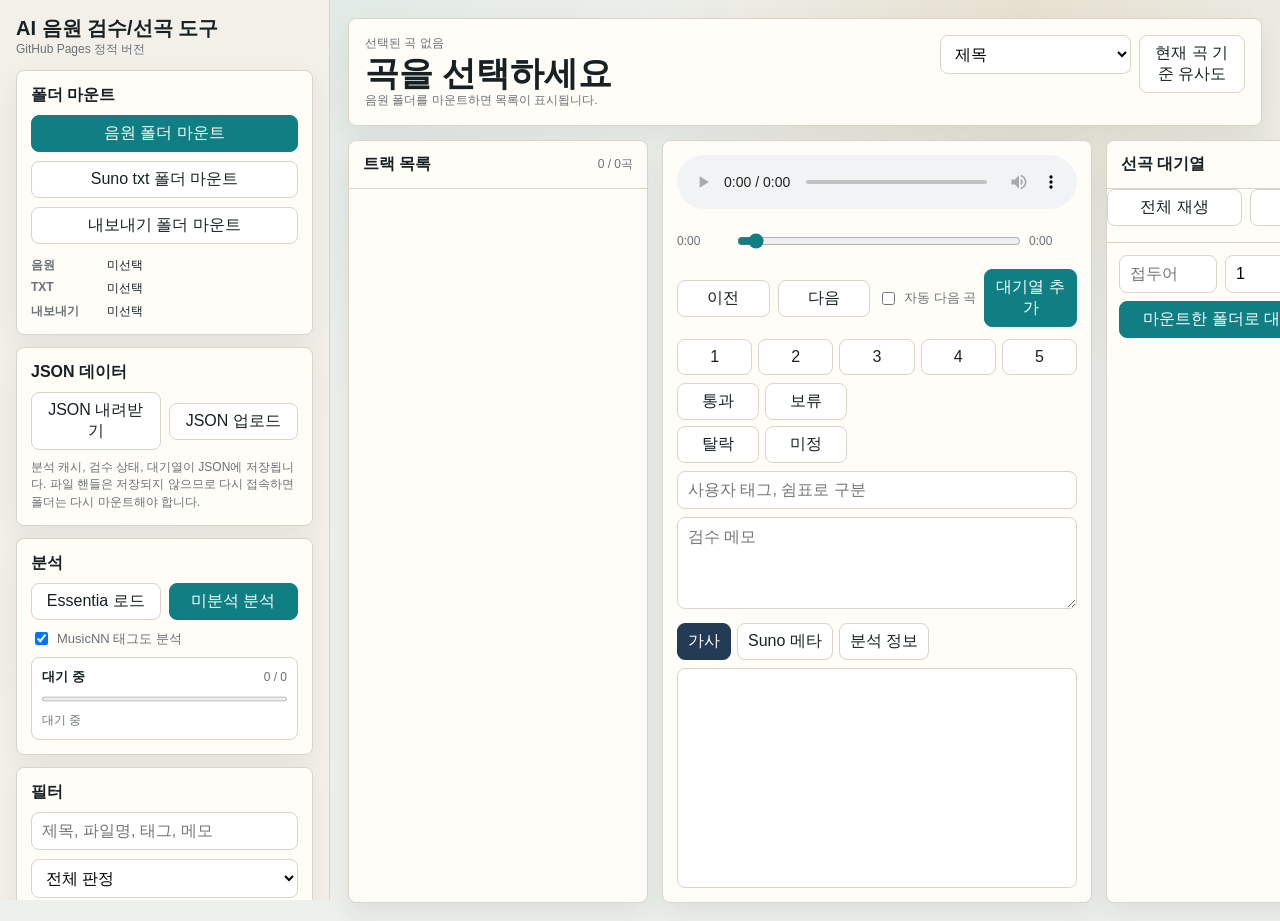
<file: index.html>
<!doctype html>
<html lang="ko">
  <head>
    <meta charset="utf-8">
    <meta name="viewport" content="width=device-width, initial-scale=1">
    <title>AI 음원 검수/선곡 도구 - Static</title>
    <link rel="stylesheet" href="./styles.css">
  </head>
  <body>
    <aside class="sidebar">
      <header class="brand">
        <h1>AI 음원 검수/선곡 도구</h1>
        <p>GitHub Pages 정적 버전</p>
      </header>

      <section class="panel">
        <h2>폴더 마운트</h2>
        <button id="mountAudio" class="primary" type="button">음원 폴더 마운트</button>
        <button id="mountTxt" type="button">Suno txt 폴더 마운트</button>
        <button id="mountExport" type="button">내보내기 폴더 마운트</button>
        <div class="mount-state">
          <div><strong>음원</strong><span id="audioMountLabel">미선택</span></div>
          <div><strong>TXT</strong><span id="txtMountLabel">미선택</span></div>
          <div><strong>내보내기</strong><span id="exportMountLabel">미선택</span></div>
        </div>
      </section>

      <section class="panel">
        <h2>JSON 데이터</h2>
        <div class="button-row">
          <button id="downloadJson" type="button">JSON 내려받기</button>
          <label class="file-button">JSON 업로드<input id="uploadJson" type="file" accept=".json,application/json"></label>
        </div>
        <p class="hint">분석 캐시, 검수 상태, 대기열이 JSON에 저장됩니다. 파일 핸들은 저장되지 않으므로 다시 접속하면 폴더는 다시 마운트해야 합니다.</p>
      </section>

      <section class="panel">
        <h2>분석</h2>
        <div class="button-row">
          <button id="loadEssentia" type="button">Essentia 로드</button>
          <button id="analyzeMissing" class="primary" type="button">미분석 분석</button>
        </div>
        <label class="inline-check"><input id="useTags" type="checkbox" checked> MusicNN 태그도 분석</label>
        <div class="progress-box">
          <div class="progress-line">
            <strong id="analysisStatus">대기 중</strong>
            <span id="analysisCount">0 / 0</span>
          </div>
          <progress id="analysisProgress" max="100" value="0"></progress>
          <p id="analysisCurrent" class="hint">브라우저에서 wasm으로 BPM/Key를 분석합니다.</p>
        </div>
      </section>

      <section class="panel">
        <h2>필터</h2>
        <input id="searchInput" type="search" placeholder="제목, 파일명, 태그, 메모">
        <select id="verdictFilter">
          <option value="all">전체 판정</option>
          <option value="unset">미정</option>
          <option value="pass">통과</option>
          <option value="hold">보류</option>
          <option value="reject">탈락</option>
        </select>
        <div class="range-row">
          <input id="minBpm" type="number" placeholder="최소 BPM">
          <input id="maxBpm" type="number" placeholder="최대 BPM">
        </div>
        <input id="tagFilter" type="search" placeholder="Suno 태그 / 분석 태그">
      </section>
    </aside>

    <main class="workspace">
      <section class="topbar panel">
        <div>
          <p id="selectedFile" class="eyebrow">선택된 곡 없음</p>
          <h2 id="selectedTitle">곡을 선택하세요</h2>
          <p id="selectedMeta" class="muted">음원 폴더를 마운트하면 목록이 표시됩니다.</p>
        </div>
        <div class="sort-tools">
          <select id="sortMode">
            <option value="title">제목</option>
            <option value="rating">별점</option>
            <option value="bpm">BPM</option>
            <option value="key">Key/Camelot</option>
            <option value="modified">수정일</option>
            <option value="similarity">유사도</option>
          </select>
          <button id="sortSimilar" type="button">현재 곡 기준 유사도</button>
        </div>
      </section>

      <section class="main-grid">
        <article class="panel track-panel">
          <div class="panel-head">
            <h2>트랙 목록</h2>
            <span id="trackCount" class="muted">0곡</span>
          </div>
          <div id="trackList" class="track-list"></div>
        </article>

        <article class="panel detail-panel">
          <audio id="audio" controls preload="metadata"></audio>
          <div class="seek-row">
            <span id="currentTime">0:00</span>
            <input id="seekBar" type="range" min="0" max="1000" value="0">
            <span id="duration">0:00</span>
          </div>
          <div class="button-row">
            <button id="prevTrack" type="button">이전</button>
            <button id="nextTrack" type="button">다음</button>
            <label class="inline-check"><input id="autoNext" type="checkbox"> 자동 다음 곡</label>
            <button id="addQueue" class="primary" type="button">대기열 추가</button>
          </div>

          <div class="review-box">
            <div id="ratingButtons" class="rating">
              <button data-rating="1">1</button>
              <button data-rating="2">2</button>
              <button data-rating="3">3</button>
              <button data-rating="4">4</button>
              <button data-rating="5">5</button>
            </div>
            <div id="verdictButtons" class="verdicts">
              <button data-verdict="pass">통과</button>
              <button data-verdict="hold">보류</button>
              <button data-verdict="reject">탈락</button>
              <button data-verdict="">미정</button>
            </div>
            <input id="userTags" type="text" placeholder="사용자 태그, 쉼표로 구분">
            <textarea id="memo" rows="4" placeholder="검수 메모"></textarea>
          </div>

          <div class="tabs">
            <button class="tab active" data-tab="lyrics">가사</button>
            <button class="tab" data-tab="metadata">Suno 메타</button>
            <button class="tab" data-tab="analysis">분석 정보</button>
          </div>
          <pre id="lyricsView" class="tab-view"></pre>
          <div id="metadataView" class="tab-view hidden meta-grid"></div>
          <div id="analysisView" class="tab-view hidden meta-grid"></div>
        </article>

        <article class="panel queue-panel">
          <div class="panel-head">
            <h2>선곡 대기열</h2>
            <span id="queueCount" class="muted">0곡</span>
          </div>
          <div class="button-row">
            <button id="playQueue" type="button">전체 재생</button>
            <button id="clearQueue" type="button">비우기</button>
          </div>
          <div id="queueList" class="queue-list"></div>
          <div class="export-box">
            <div class="range-row">
              <input id="copyPrefix" type="text" placeholder="접두어">
              <input id="copyStart" type="number" value="1" min="1">
              <input id="copyPad" type="number" value="3" min="1" max="6">
            </div>
            <button id="copyQueue" class="primary" type="button">마운트한 폴더로 대기열 복사</button>
          </div>
        </article>
      </section>
    </main>

    <script>
      window.APP_CONFIG = {
        essentiaWasmPath: "./vendor/essentia-wasm.web.wasm",
        modelPath: "./msd-musicnn-1/model.json",
        metadataPath: "./msd-musicnn-1-metadata.json"
      };
    </script>
    <script src="./vendor/tf.min.js"></script>
    <script src="./vendor/essentia-wasm.web.js"></script>
    <script src="./vendor/essentia.js-core.js"></script>
    <script src="./vendor/essentia.js-extractor.js"></script>
    <script src="./vendor/essentia.js-model.js"></script>
    <script src="./app.js"></script>
  </body>
</html>
</file>
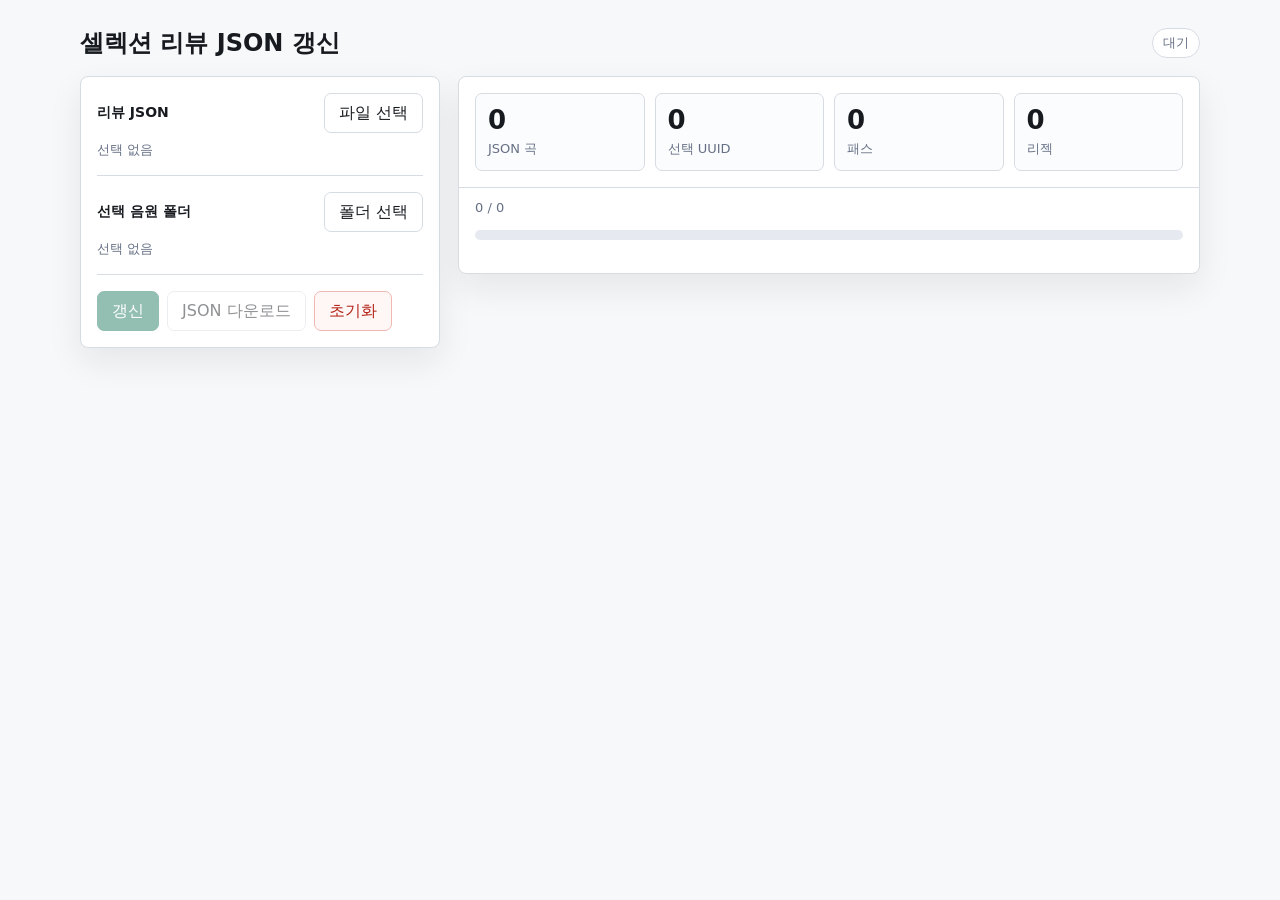
<file: sel-json-review-updater.html>
<!doctype html>
<html lang="ko">
<head>
  <meta charset="utf-8">
  <meta name="viewport" content="width=device-width, initial-scale=1">
  <title>셀렉션 리뷰 JSON 갱신</title>
  <style>
    :root {
      color-scheme: light;
      --bg: #f7f8fa;
      --panel: #ffffff;
      --ink: #171a1f;
      --muted: #667085;
      --line: #d7dce3;
      --accent: #1f7a5f;
      --accent-dark: #155b47;
      --danger: #b42318;
      --warn: #9a6700;
      --ok: #067647;
      --focus: #80b9a7;
      --shadow: 0 14px 34px rgba(20, 24, 31, 0.08);
      font-family:
        "Pretendard", "Apple SD Gothic Neo", "Malgun Gothic",
        system-ui, -apple-system, BlinkMacSystemFont, "Segoe UI", sans-serif;
    }

    * {
      box-sizing: border-box;
    }

    body {
      margin: 0;
      min-height: 100vh;
      background: var(--bg);
      color: var(--ink);
    }

    button,
    input {
      font: inherit;
    }

    button {
      border: 1px solid transparent;
      border-radius: 7px;
      min-height: 40px;
      padding: 0 14px;
      background: var(--panel);
      color: var(--ink);
      cursor: pointer;
    }

    button:focus-visible,
    input:focus-visible {
      outline: 3px solid var(--focus);
      outline-offset: 2px;
    }

    button[disabled] {
      cursor: not-allowed;
      opacity: 0.48;
    }

    .app {
      width: min(1120px, calc(100vw - 32px));
      margin: 0 auto;
      padding: 28px 0 36px;
    }

    .topbar {
      display: flex;
      align-items: center;
      justify-content: space-between;
      gap: 16px;
      margin-bottom: 18px;
    }

    h1 {
      margin: 0;
      font-size: 24px;
      line-height: 1.2;
      letter-spacing: 0;
    }

    .status-pill {
      display: inline-flex;
      align-items: center;
      justify-content: center;
      min-height: 30px;
      padding: 0 10px;
      border: 1px solid var(--line);
      border-radius: 999px;
      color: var(--muted);
      background: #fff;
      font-size: 13px;
      white-space: nowrap;
    }

    .workspace {
      display: grid;
      grid-template-columns: minmax(280px, 360px) minmax(0, 1fr);
      gap: 18px;
      align-items: start;
    }

    .panel {
      background: var(--panel);
      border: 1px solid var(--line);
      border-radius: 8px;
      box-shadow: var(--shadow);
    }

    .controls {
      padding: 16px;
    }

    .control-group + .control-group {
      margin-top: 16px;
      padding-top: 16px;
      border-top: 1px solid var(--line);
    }

    .label-row {
      display: flex;
      align-items: center;
      justify-content: space-between;
      gap: 12px;
      margin-bottom: 8px;
    }

    label,
    .label {
      font-weight: 700;
      font-size: 14px;
    }

    .file-name {
      margin-top: 8px;
      color: var(--muted);
      font-size: 13px;
      overflow-wrap: anywhere;
    }

    .button-row {
      display: flex;
      flex-wrap: wrap;
      gap: 8px;
    }

    .primary {
      background: var(--accent);
      color: white;
      border-color: var(--accent);
    }

    .primary:hover:not([disabled]) {
      background: var(--accent-dark);
      border-color: var(--accent-dark);
    }

    .secondary {
      border-color: var(--line);
    }

    .danger {
      color: var(--danger);
      border-color: #f1b8b2;
      background: #fff7f6;
    }

    .summary {
      display: grid;
      grid-template-columns: repeat(4, minmax(0, 1fr));
      gap: 10px;
      padding: 16px;
      border-bottom: 1px solid var(--line);
    }

    .metric {
      min-height: 74px;
      padding: 12px;
      border: 1px solid var(--line);
      border-radius: 7px;
      background: #fbfcfd;
    }

    .metric strong {
      display: block;
      font-size: 26px;
      line-height: 1.15;
      letter-spacing: 0;
    }

    .metric span {
      display: block;
      margin-top: 4px;
      color: var(--muted);
      font-size: 13px;
    }

    .progress-wrap {
      padding: 0 16px 16px;
    }

    .progress-label {
      display: flex;
      align-items: center;
      justify-content: space-between;
      gap: 12px;
      color: var(--muted);
      font-size: 13px;
      margin: 12px 0 7px;
    }

    progress {
      width: 100%;
      height: 10px;
      appearance: none;
    }

    progress::-webkit-progress-bar {
      background: #e6eaf0;
      border-radius: 999px;
    }

    progress::-webkit-progress-value {
      background: var(--accent);
      border-radius: 999px;
    }

    progress::-moz-progress-bar {
      background: var(--accent);
      border-radius: 999px;
    }

    .log {
      padding: 0 16px 16px;
    }

    .log-list {
      display: grid;
      gap: 8px;
      max-height: 360px;
      overflow: auto;
      padding-right: 4px;
    }

    .log-item {
      border: 1px solid var(--line);
      border-left-width: 4px;
      border-radius: 7px;
      padding: 10px 11px;
      background: #fff;
      font-size: 13px;
      line-height: 1.45;
      overflow-wrap: anywhere;
    }

    .log-item.ok {
      border-left-color: var(--ok);
    }

    .log-item.warn {
      border-left-color: var(--warn);
    }

    .log-item.error {
      border-left-color: var(--danger);
    }

    .log-item.info {
      border-left-color: #3b76c5;
    }

    .hidden {
      display: none;
    }

    @media (max-width: 860px) {
      .workspace {
        grid-template-columns: 1fr;
      }

      .summary {
        grid-template-columns: repeat(2, minmax(0, 1fr));
      }
    }

    @media (max-width: 520px) {
      .app {
        width: min(100vw - 22px, 1120px);
        padding-top: 18px;
      }

      .topbar {
        align-items: flex-start;
        flex-direction: column;
      }

      .summary {
        grid-template-columns: 1fr;
      }

      .button-row button {
        width: 100%;
      }
    }
  </style>
</head>
<body>
  <main class="app">
    <header class="topbar">
      <h1>셀렉션 리뷰 JSON 갱신</h1>
      <div class="status-pill" id="statePill">대기</div>
    </header>

    <div class="workspace">
      <section class="panel controls" aria-label="입력">
        <div class="control-group">
          <div class="label-row">
            <label for="jsonInput">리뷰 JSON</label>
            <button class="secondary" type="button" id="jsonButton">파일 선택</button>
          </div>
          <input class="hidden" id="jsonInput" type="file" accept="application/json,.json">
          <div class="file-name" id="jsonName">선택 없음</div>
        </div>

        <div class="control-group">
          <div class="label-row">
            <span class="label">선택 음원 폴더</span>
            <button class="secondary" type="button" id="folderButton">폴더 선택</button>
          </div>
          <input class="hidden" id="folderInput" type="file" webkitdirectory directory multiple>
          <div class="file-name" id="folderName">선택 없음</div>
        </div>

        <div class="control-group">
          <div class="button-row">
            <button class="primary" type="button" id="runButton" disabled>갱신</button>
            <button class="secondary" type="button" id="downloadButton" disabled>JSON 다운로드</button>
            <button class="danger" type="button" id="resetButton">초기화</button>
          </div>
        </div>
      </section>

      <section class="panel" aria-label="결과">
        <div class="summary">
          <div class="metric">
            <strong id="trackCount">0</strong>
            <span>JSON 곡</span>
          </div>
          <div class="metric">
            <strong id="selectedCount">0</strong>
            <span>선택 UUID</span>
          </div>
          <div class="metric">
            <strong id="passCount">0</strong>
            <span>패스</span>
          </div>
          <div class="metric">
            <strong id="rejectCount">0</strong>
            <span>리젝</span>
          </div>
        </div>

        <div class="progress-wrap">
          <div class="progress-label">
            <span id="progressText">0 / 0</span>
            <span id="currentFile"></span>
          </div>
          <progress id="progress" value="0" max="1"></progress>
        </div>

        <div class="log">
          <div class="log-list" id="logList"></div>
        </div>
      </section>
    </div>
  </main>

  <script>
    (() => {
      const uuidPattern = /[0-9a-f]{8}-[0-9a-f]{4}-[0-9a-f]{4}-[0-9a-f]{4}-[0-9a-f]{12}/gi;
      const audioExtensions = new Set([
        ".wav", ".mp3", ".flac", ".m4a", ".aac", ".ogg", ".opus", ".aiff", ".aif"
      ]);

      const state = {
        jsonFile: null,
        folderFiles: [],
        outputBlobUrl: null,
        outputFileName: ""
      };

      const el = {
        jsonInput: document.getElementById("jsonInput"),
        folderInput: document.getElementById("folderInput"),
        jsonButton: document.getElementById("jsonButton"),
        folderButton: document.getElementById("folderButton"),
        runButton: document.getElementById("runButton"),
        downloadButton: document.getElementById("downloadButton"),
        resetButton: document.getElementById("resetButton"),
        jsonName: document.getElementById("jsonName"),
        folderName: document.getElementById("folderName"),
        statePill: document.getElementById("statePill"),
        trackCount: document.getElementById("trackCount"),
        selectedCount: document.getElementById("selectedCount"),
        passCount: document.getElementById("passCount"),
        rejectCount: document.getElementById("rejectCount"),
        progressText: document.getElementById("progressText"),
        currentFile: document.getElementById("currentFile"),
        progress: document.getElementById("progress"),
        logList: document.getElementById("logList")
      };

      const setState = (text) => {
        el.statePill.textContent = text;
      };

      const log = (message, type = "info") => {
        const item = document.createElement("div");
        item.className = `log-item ${type}`;
        item.textContent = message;
        el.logList.prepend(item);
      };

      const clearLog = () => {
        el.logList.textContent = "";
      };

      const setMetric = (target, value) => {
        target.textContent = String(value);
      };

      const updateReadyState = () => {
        el.runButton.disabled = !(state.jsonFile && state.folderFiles.length);
      };

      const revokeOutput = () => {
        if (state.outputBlobUrl) {
          URL.revokeObjectURL(state.outputBlobUrl);
        }
        state.outputBlobUrl = null;
        state.outputFileName = "";
        el.downloadButton.disabled = true;
      };

      const fileExtension = (name) => {
        const index = name.lastIndexOf(".");
        return index === -1 ? "" : name.slice(index).toLowerCase();
      };

      const relativeName = (file) => file.webkitRelativePath || file.name;

      const formatFolderLabel = (files) => {
        if (!files.length) return "선택 없음";
        const firstPath = relativeName(files[0]);
        const root = firstPath.includes("/") ? firstPath.split("/")[0] : "선택 폴더";
        return `${root} (${files.length}개 파일)`;
      };

      const uniqueIdsFromText = (text) => {
        return [...new Set([...text.matchAll(uuidPattern)].map((match) => match[0].toLowerCase()))];
      };

      const extractUuidFromBinaryFile = async (file) => {
        const nameIds = uniqueIdsFromText(file.name);
        if (nameIds.length === 1) return nameIds;

        const chunkSize = 1024 * 1024;
        const decoder = new TextDecoder("iso-8859-1");
        const ids = new Set(nameIds);
        let tail = "";

        for (let offset = 0; offset < file.size; offset += chunkSize) {
          const chunk = file.slice(offset, Math.min(file.size, offset + chunkSize));
          const text = decoder.decode(await chunk.arrayBuffer(), { stream: true });
          const merged = tail + text;
          for (const id of uniqueIdsFromText(merged)) {
            ids.add(id);
          }
          tail = merged.slice(-80);
        }

        const finalText = tail + decoder.decode();
        for (const id of uniqueIdsFromText(finalText)) {
          ids.add(id);
        }

        return [...ids];
      };

      const readSelectedIds = async (files) => {
        const audioFiles = files.filter((file) => audioExtensions.has(fileExtension(file.name)));
        if (!audioFiles.length) {
          throw new Error("선택한 폴더에서 음원 파일을 찾지 못했습니다.");
        }

        const selected = new Map();
        const errors = [];
        el.progress.max = audioFiles.length;
        el.progress.value = 0;
        el.progressText.textContent = `0 / ${audioFiles.length}`;

        for (let index = 0; index < audioFiles.length; index += 1) {
          const file = audioFiles[index];
          const displayName = relativeName(file);
          el.currentFile.textContent = file.name;

          const ids = await extractUuidFromBinaryFile(file);
          if (ids.length !== 1) {
            errors.push(`${displayName}: UUID ${ids.length}개`);
          } else if (selected.has(ids[0])) {
            errors.push(`${displayName}: 중복 UUID (${selected.get(ids[0])})`);
          } else {
            selected.set(ids[0], displayName);
          }

          el.progress.value = index + 1;
          el.progressText.textContent = `${index + 1} / ${audioFiles.length}`;
          await new Promise((resolve) => setTimeout(resolve, 0));
        }

        el.currentFile.textContent = "";
        if (errors.length) {
          throw new Error(errors.slice(0, 12).join("\n"));
        }

        return selected;
      };

      const trackSunoId = (track) => {
        const candidates = [
          track && track.sunoId,
          track && track.metadata && track.metadata.suno && track.metadata.suno.id,
          track && track.fileName,
          track && track.relPath
        ];

        for (const candidate of candidates) {
          if (!candidate) continue;
          const ids = uniqueIdsFromText(String(candidate));
          if (ids.length) return ids[0];
        }
        return "";
      };

      const buildUpdatedJson = (data, selectedIds) => {
        if (!Array.isArray(data.trackSnapshots)) {
          throw new Error("trackSnapshots 배열을 찾지 못했습니다.");
        }

        const tracks = data.trackSnapshots;
        const trackSunoIds = new Set(tracks.map(trackSunoId).filter(Boolean));
        const unmatched = [...selectedIds.keys()].filter((id) => !trackSunoIds.has(id));
        if (unmatched.length) {
          throw new Error(`JSON에 없는 선택 UUID: ${unmatched.slice(0, 20).join(", ")}`);
        }

        const now = new Date().toISOString();
        const reviews = {};
        let pass = 0;
        let reject = 0;
        let missingReviewId = 0;

        for (const track of tracks) {
          if (!track.id) {
            missingReviewId += 1;
            continue;
          }

          const verdict = selectedIds.has(trackSunoId(track)) ? "pass" : "reject";
          reviews[track.id] = { verdict, updatedAt: now };

          if (verdict === "pass") pass += 1;
          else reject += 1;
        }

        if (missingReviewId) {
          throw new Error(`review id가 없는 곡 ${missingReviewId}개가 있습니다.`);
        }

        return {
          data: { ...data, exportedAt: now, reviews },
          counts: { tracks: tracks.length, selected: selectedIds.size, pass, reject }
        };
      };

      const makeDownload = (jsonFile, data) => {
        revokeOutput();
        const stem = jsonFile.name.replace(/\.json$/i, "");
        state.outputFileName = `${stem}.sel-updated.json`;
        state.outputBlobUrl = URL.createObjectURL(
          new Blob([JSON.stringify(data, null, 2), "\n"], { type: "application/json;charset=utf-8" })
        );
        el.downloadButton.disabled = false;
      };

      const run = async () => {
        try {
          revokeOutput();
          clearLog();
          setState("처리 중");
          el.runButton.disabled = true;

          const jsonText = await state.jsonFile.text();
          const data = JSON.parse(jsonText);
          const selectedIds = await readSelectedIds(state.folderFiles);
          const result = buildUpdatedJson(data, selectedIds);

          makeDownload(state.jsonFile, result.data);

          setMetric(el.trackCount, result.counts.tracks);
          setMetric(el.selectedCount, result.counts.selected);
          setMetric(el.passCount, result.counts.pass);
          setMetric(el.rejectCount, result.counts.reject);

          setState("완료");
          log(`갱신 완료: 패스 ${result.counts.pass}곡, 리젝 ${result.counts.reject}곡`, "ok");
        } catch (error) {
          setState("오류");
          log(error.message || String(error), "error");
        } finally {
          updateReadyState();
        }
      };

      const download = () => {
        if (!state.outputBlobUrl) return;
        const link = document.createElement("a");
        link.href = state.outputBlobUrl;
        link.download = state.outputFileName;
        document.body.appendChild(link);
        link.click();
        link.remove();
      };

      const reset = () => {
        revokeOutput();
        state.jsonFile = null;
        state.folderFiles = [];
        el.jsonInput.value = "";
        el.folderInput.value = "";
        el.jsonName.textContent = "선택 없음";
        el.folderName.textContent = "선택 없음";
        setMetric(el.trackCount, 0);
        setMetric(el.selectedCount, 0);
        setMetric(el.passCount, 0);
        setMetric(el.rejectCount, 0);
        el.progress.value = 0;
        el.progress.max = 1;
        el.progressText.textContent = "0 / 0";
        el.currentFile.textContent = "";
        clearLog();
        setState("대기");
        updateReadyState();
      };

      el.jsonButton.addEventListener("click", () => el.jsonInput.click());
      el.folderButton.addEventListener("click", () => el.folderInput.click());
      el.runButton.addEventListener("click", run);
      el.downloadButton.addEventListener("click", download);
      el.resetButton.addEventListener("click", reset);

      el.jsonInput.addEventListener("change", () => {
        revokeOutput();
        state.jsonFile = el.jsonInput.files[0] || null;
        el.jsonName.textContent = state.jsonFile ? state.jsonFile.name : "선택 없음";
        clearLog();
        setState("대기");
        updateReadyState();
      });

      el.folderInput.addEventListener("change", () => {
        revokeOutput();
        state.folderFiles = [...el.folderInput.files];
        el.folderName.textContent = formatFolderLabel(state.folderFiles);
        clearLog();
        setState("대기");
        updateReadyState();
      });
    })();
  </script>
</body>
</html>
</file>
<file: styles.css>
:root {
  --bg: #eef0ec;
  --panel: #fffdf8;
  --line: #d9d4c8;
  --text: #172023;
  --muted: #697174;
  --accent: #0f7f83;
  --accent-2: #243b55;
  --ok: #207a4a;
  --warn: #b47410;
  --bad: #b64250;
  --shadow: 0 12px 28px rgba(24, 32, 35, .08);
}

* { box-sizing: border-box; }
body {
  margin: 0;
  min-height: 100vh;
  display: grid;
  grid-template-columns: 330px minmax(0, 1fr);
  color: var(--text);
  background:
    linear-gradient(135deg, rgba(15,127,131,.10), transparent 34%),
    radial-gradient(circle at 80% 0%, rgba(180,116,16,.13), transparent 28%),
    var(--bg);
  font-family: "Segoe UI", "Apple SD Gothic Neo", "Malgun Gothic", sans-serif;
}

button, input, textarea, select { font: inherit; }
button, .file-button {
  min-height: 36px;
  border: 1px solid var(--line);
  border-radius: 8px;
  background: #fff;
  color: var(--text);
  padding: 7px 10px;
  cursor: pointer;
  text-align: center;
}
button:hover, .file-button:hover { border-color: var(--accent); }
button.primary { background: var(--accent); border-color: var(--accent); color: white; }
button.active { background: var(--accent-2); border-color: var(--accent-2); color: white; }
button:disabled { opacity: .55; cursor: wait; }
.file-button input { display: none; }
input, textarea, select {
  width: 100%;
  border: 1px solid var(--line);
  border-radius: 8px;
  background: white;
  padding: 9px 10px;
}
textarea { resize: vertical; }
h1, h2, p { margin: 0; }
h1 { font-size: 20px; line-height: 1.25; }
h2 { font-size: 16px; }

.sidebar {
  height: 100vh;
  position: sticky;
  top: 0;
  display: flex;
  flex-direction: column;
  gap: 12px;
  padding: 16px;
  overflow: auto;
  border-right: 1px solid var(--line);
  background: rgba(244, 241, 233, .94);
}
.brand p, .muted, .eyebrow, .hint { color: var(--muted); font-size: 12px; }
.hint { line-height: 1.45; }
.panel {
  background: var(--panel);
  border: 1px solid var(--line);
  border-radius: 8px;
  box-shadow: var(--shadow);
}
.sidebar .panel { padding: 14px; display: flex; flex-direction: column; gap: 9px; }
.button-row { display: flex; gap: 8px; align-items: center; flex-wrap: wrap; }
.button-row > button, .button-row > .file-button { flex: 1; }
.range-row { display: grid; grid-template-columns: repeat(2, minmax(0, 1fr)); gap: 8px; }
.export-box .range-row { grid-template-columns: 1fr 70px 70px; }
.inline-check { display: inline-flex; align-items: center; gap: 6px; color: var(--muted); font-size: 13px; }
.inline-check input { width: auto; }
.mount-state {
  display: grid;
  gap: 6px;
  padding-top: 4px;
}
.mount-state div {
  display: grid;
  grid-template-columns: 68px minmax(0, 1fr);
  gap: 8px;
  font-size: 12px;
}
.mount-state strong { color: var(--muted); }
.mount-state span { overflow: hidden; white-space: nowrap; text-overflow: ellipsis; }

.workspace { min-width: 0; padding: 18px; display: flex; flex-direction: column; gap: 14px; }
.topbar {
  padding: 16px;
  display: flex;
  justify-content: space-between;
  gap: 16px;
}
.topbar h2 { font-size: 34px; line-height: 1.1; margin-top: 3px; }
.sort-tools { display: flex; gap: 8px; align-items: start; min-width: 300px; }
.main-grid {
  min-height: 0;
  display: grid;
  grid-template-columns: minmax(300px, 430px) minmax(430px, 1fr) minmax(280px, 360px);
  gap: 14px;
}
.panel-head {
  min-height: 48px;
  display: flex;
  justify-content: space-between;
  align-items: center;
  padding: 12px 14px;
  border-bottom: 1px solid var(--line);
}
.track-list, .queue-list {
  overflow: auto;
  max-height: calc(100vh - 180px);
  padding: 8px;
}
.track-item, .queue-item {
  width: 100%;
  border-radius: 8px;
  padding: 10px;
  margin-bottom: 6px;
  background: transparent;
  text-align: left;
}
.track-item.active {
  background: white;
  border-color: var(--accent);
  box-shadow: var(--shadow);
  color: var(--text);
}
.track-item.active .track-title { white-space: normal; overflow: visible; text-overflow: clip; }
.track-title { font-weight: 800; overflow: hidden; white-space: nowrap; text-overflow: ellipsis; }
.track-meta { margin-top: 4px; color: var(--muted); font-size: 12px; overflow: hidden; white-space: nowrap; text-overflow: ellipsis; }
.badges { margin-top: 6px; display: flex; gap: 4px; flex-wrap: wrap; }
.badge { display: inline-flex; border-radius: 999px; background: #edf2f2; color: #375156; padding: 2px 7px; font-size: 11px; }
.badge.pass { background: #dff3e8; color: var(--ok); }
.badge.hold { background: #fff1d8; color: var(--warn); }
.badge.reject { background: #ffe2e6; color: var(--bad); }
.badge.pending { background: #ece7dc; color: #756d60; }
.badge.analyzed { background: #dff3e8; color: var(--ok); }
.badge.failed { background: #ffe2e6; color: var(--bad); }
.badge.analyzing { background: #d9f1ff; color: #12607f; }

.detail-panel { padding: 14px; overflow: hidden; }
audio { width: 100%; }
.seek-row {
  display: grid;
  grid-template-columns: 48px 1fr 48px;
  gap: 10px;
  align-items: center;
  margin: 8px 0;
  color: var(--muted);
  font-size: 12px;
}
#seekBar { accent-color: var(--accent); cursor: pointer; }
.review-box { display: grid; grid-template-columns: 170px 1fr; gap: 8px; margin-top: 12px; }
.rating, .verdicts { display: grid; grid-template-columns: repeat(2, 1fr); gap: 6px; }
.rating { grid-template-columns: repeat(5, 1fr); grid-column: 1 / -1; }
#userTags, #memo { grid-column: 1 / -1; }
.tabs { display: flex; gap: 6px; margin-top: 14px; }
.tab-view {
  margin: 0;
  margin-top: 8px;
  padding: 14px;
  border: 1px solid var(--line);
  border-radius: 8px;
  background: white;
  max-height: calc(100vh - 510px);
  min-height: 220px;
  overflow: auto;
  white-space: pre-wrap;
  line-height: 1.6;
}
.hidden { display: none !important; }
.meta-grid { display: block; font-size: 13px; }
.meta-row { padding: 9px 0; border-bottom: 1px solid #eee9de; }
.meta-row strong { display: block; color: var(--muted); font-size: 12px; margin-bottom: 3px; }
.meta-section { margin: 12px 0 6px; padding: 5px 8px; border-radius: 6px; background: #e7f2f2; color: #0d696d; font-weight: 800; }

.queue-panel { display: flex; flex-direction: column; }
.queue-list { max-height: calc(100vh - 320px); }
.queue-actions { display: flex; gap: 5px; margin-top: 6px; }
.export-box { border-top: 1px solid var(--line); padding: 12px; display: flex; flex-direction: column; gap: 8px; }

.progress-box {
  border: 1px solid var(--line);
  border-radius: 8px;
  background: #fff;
  padding: 10px;
}
.progress-line { display: flex; justify-content: space-between; gap: 8px; align-items: center; font-size: 13px; }
.progress-line span { color: var(--muted); font-size: 12px; }
.progress-box progress { width: 100%; height: 10px; margin-top: 8px; accent-color: var(--accent); }
.progress-box p { margin-top: 7px; }

@media (max-width: 1180px) {
  body { display: block; }
  .sidebar { position: relative; height: auto; }
  .main-grid { grid-template-columns: 1fr; }
  .topbar { flex-direction: column; }
  .tab-view { max-height: 58vh; }
}
</file>
